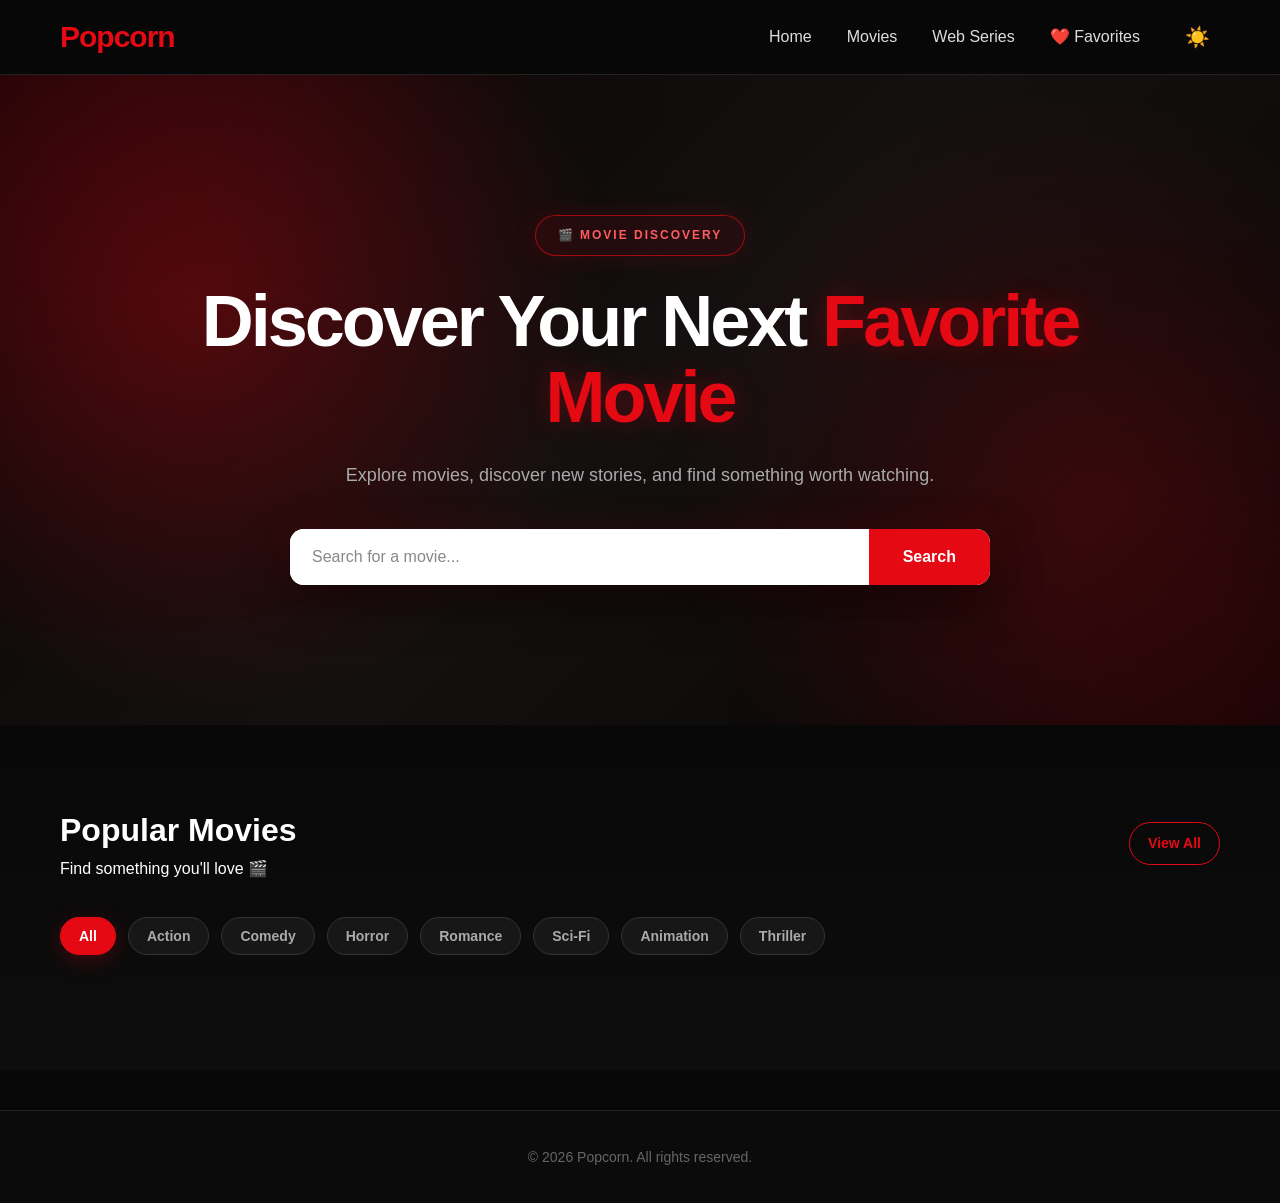
<file: index.html>
<!DOCTYPE html>
<html lang="en">

<head>
    <meta charset="UTF-8">
    <meta name="viewport" content="width=device-width, initial-scale=1.0">

    <title>Popcorn - Discover Movies & Web Series</title>

    <link rel="stylesheet" href="style.css">
</head>

<body>

    <!-- ================= NAVIGATION BAR ================= -->

    <header>
        <nav class="navbar">

            <a href="index.html" class="logo">
                Popcorn
            </a>

            <ul class="nav-links">

                <li>
                    <a href="index.html">
                        Home
                    </a>
                </li>

                <li>
                    <a href="#movies">
                        Movies
                    </a>
                </li>

                <!-- NEW WEB SERIES LINK -->
                <li>
    <a href="series.html">
        Web Series
    </a>
</li>

                <li>
                    <a href="favorites.html">
                        ❤️ Favorites
                    </a>
                </li>

                <li>
                    <button id="theme-toggle" class="theme-toggle">
                        ☀️
                    </button>
                </li>

            </ul>

        </nav>
    </header>


    <!-- ================= MAIN CONTENT ================= -->

    <main>

        <!-- ================= HERO SECTION ================= -->

        <section class="hero">

            <div class="hero-content">

                <h1>
                    Discover Your Next
                    <span>Favorite Movie</span>
                </h1>

                <p>
                    Explore movies, discover new stories,
                    and find something worth watching.
                </p>

                <div class="search-box">

                    <input
                        type="text"
                        id="searchInput"
                        placeholder="Search for a movie..."
                    >

                    <button id="searchBtn">
                        Search
                    </button>

                </div>

            </div>

        </section>


        <!-- ================= MOVIES SECTION ================= -->

        <section class="movies-section" id="movies">

            <div class="section-heading">

                <div>

                    <h2>
                        Popular Movies
                    </h2>

                    <p class="section-subtitle">
                        Find something you'll love 🎬
                    </p>

                </div>

                <a href="#">
                    View All
                </a>

            </div>


            <!-- MOVIE GENRE FILTERS -->

            <div class="genre-filters">

                <button class="genre-btn active" data-genre="all">
                    All
                </button>

                <button class="genre-btn" data-genre="28">
                    Action
                </button>

                <button class="genre-btn" data-genre="35">
                    Comedy
                </button>

                <button class="genre-btn" data-genre="27">
                    Horror
                </button>

                <button class="genre-btn" data-genre="10749">
                    Romance
                </button>

                <button class="genre-btn" data-genre="878">
                    Sci-Fi
                </button>

                <button class="genre-btn" data-genre="16">
                    Animation
                </button>

                <button class="genre-btn" data-genre="53">
                    Thriller
                </button>

            </div>


            <!-- MOVIE GRID -->

            <div class="movie-container"></div>

        </section>


    <!-- ================= FOOTER ================= -->

    <footer>

        <p>
            © 2026 Popcorn. All rights reserved.
        </p>

    </footer>



    <!-- ================================================= -->
    <!--                  MOVIE DETAILS POPUP              -->
    <!-- ================================================= -->

    <div
        id="movie-modal"
        class="movie-modal">

        <div class="movie-modal-content">

            <button
                id="close-modal"
                class="close-modal">
                ×
            </button>

            <div id="movie-details"></div>

        </div>

    </div>



    <!-- ================================================= -->
    <!--                  TRAILER POPUP                    -->
    <!-- ================================================= -->

    <div
        id="trailer-modal"
        class="trailer-modal">

        <div class="trailer-content">

            <button
                id="close-trailer"
                class="close-trailer">
                ×
            </button>

            <div class="trailer-video">

                <iframe
                    id="trailer-frame"
                    src=""
                    title="Movie Trailer"
                    allow="autoplay; encrypted-media"
                    allowfullscreen>
                </iframe>

            </div>

        </div>

    </div>



    <!-- ================= JAVASCRIPT ================= -->

    <!-- Existing movie JavaScript -->
    <script src="main.js"></script>

    <!-- New web series JavaScript -->
    <script src="series.js"></script>


</body>


</html>
</file>
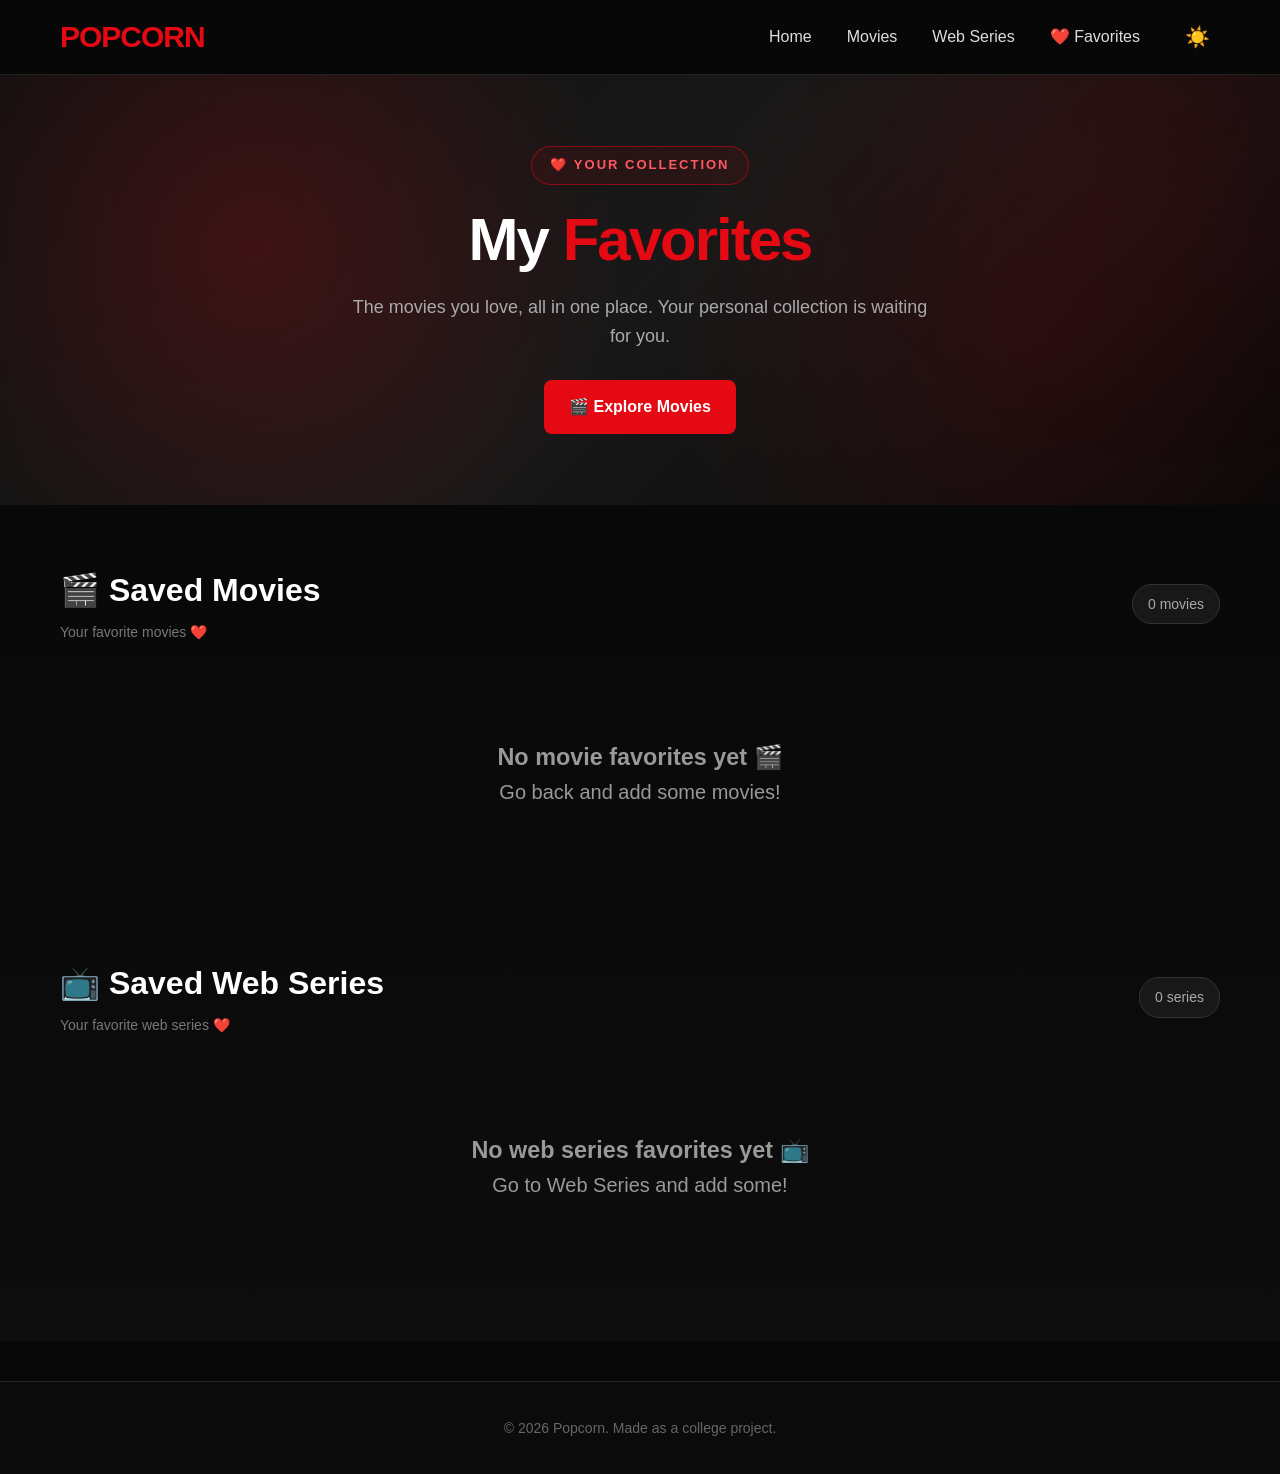
<file: favorites.html>
<!DOCTYPE html>
<html lang="en">

<head>

    <meta charset="UTF-8">

    <meta name="viewport" content="width=device-width, initial-scale=1.0">

    <title>My Favorites - Popcorn</title>

    <link rel="stylesheet" href="style.css">

</head>

<body>

    <!-- NAVBAR -->

    <nav class="navbar">

        <a href="index.html" class="logo">
            POPCORN
        </a>

        <ul class="nav-links">

            <li>
                <a href="index.html">Home</a>
            </li>

            <li>
                <a href="index.html">Movies</a>
            </li>

    <li>
        <a href="series.html">
            Web Series
        </a>
    </li>

            <li>
                <a href="favorites.html">❤️ Favorites</a>
            </li>
            <li>
            <button id="theme-toggle" class="theme-toggle" title="Change theme"> ☀️
            </button>
</li>

        </ul>

    </nav>


    <!-- FAVORITES HERO -->

    <section class="favorites-hero">

        <div class="favorites-hero-content">

            <div class="favorites-badge">
                ❤️ YOUR COLLECTION
            </div>

            <h1>
                My <span>Favorites</span>
            </h1>

            <p>
                The movies you love, all in one place.
                Your personal collection is waiting for you.
            </p>

            <a href="index.html" class="explore-btn">
                🎬 Explore Movies
            </a>

        </div>

    </section>


    <!-- FAVORITES -->

    <!-- FAVORITES -->

<main class="movies-section favorites-movies">

    <!-- =========================
         MOVIE FAVORITES
    ========================== -->

    <div class="section-heading">

        <div>

            <h2>
                🎬 Saved Movies
            </h2>

            <p class="favorites-subtitle">
                Your favorite movies ❤️
            </p>

        </div>

        <span
            id="movie-favorite-count"
            class="favorite-count">
            0 movies
        </span>

    </div>


    <div
        class="movie-container"
        id="movie-favorites-container">
    </div>


    <!-- =========================
         WEB SERIES FAVORITES
    ========================== -->

    <div
        class="section-heading favorites-series-heading">

        <div>

            <h2>
                📺 Saved Web Series
            </h2>

            <p class="favorites-subtitle">
                Your favorite web series ❤️
            </p>

        </div>

        <span
            id="series-favorite-count"
            class="favorite-count">
            0 series
        </span>

    </div>


    <div
        class="movie-container"
        id="series-favorites-container">
    </div>

</main>


    <!-- FOOTER -->

    <footer>

        <p>
            © 2026 Popcorn. Made as a college project.
        </p>

    </footer>


     <script src="./favorites.js"></script>

</body>

</html>
</file>
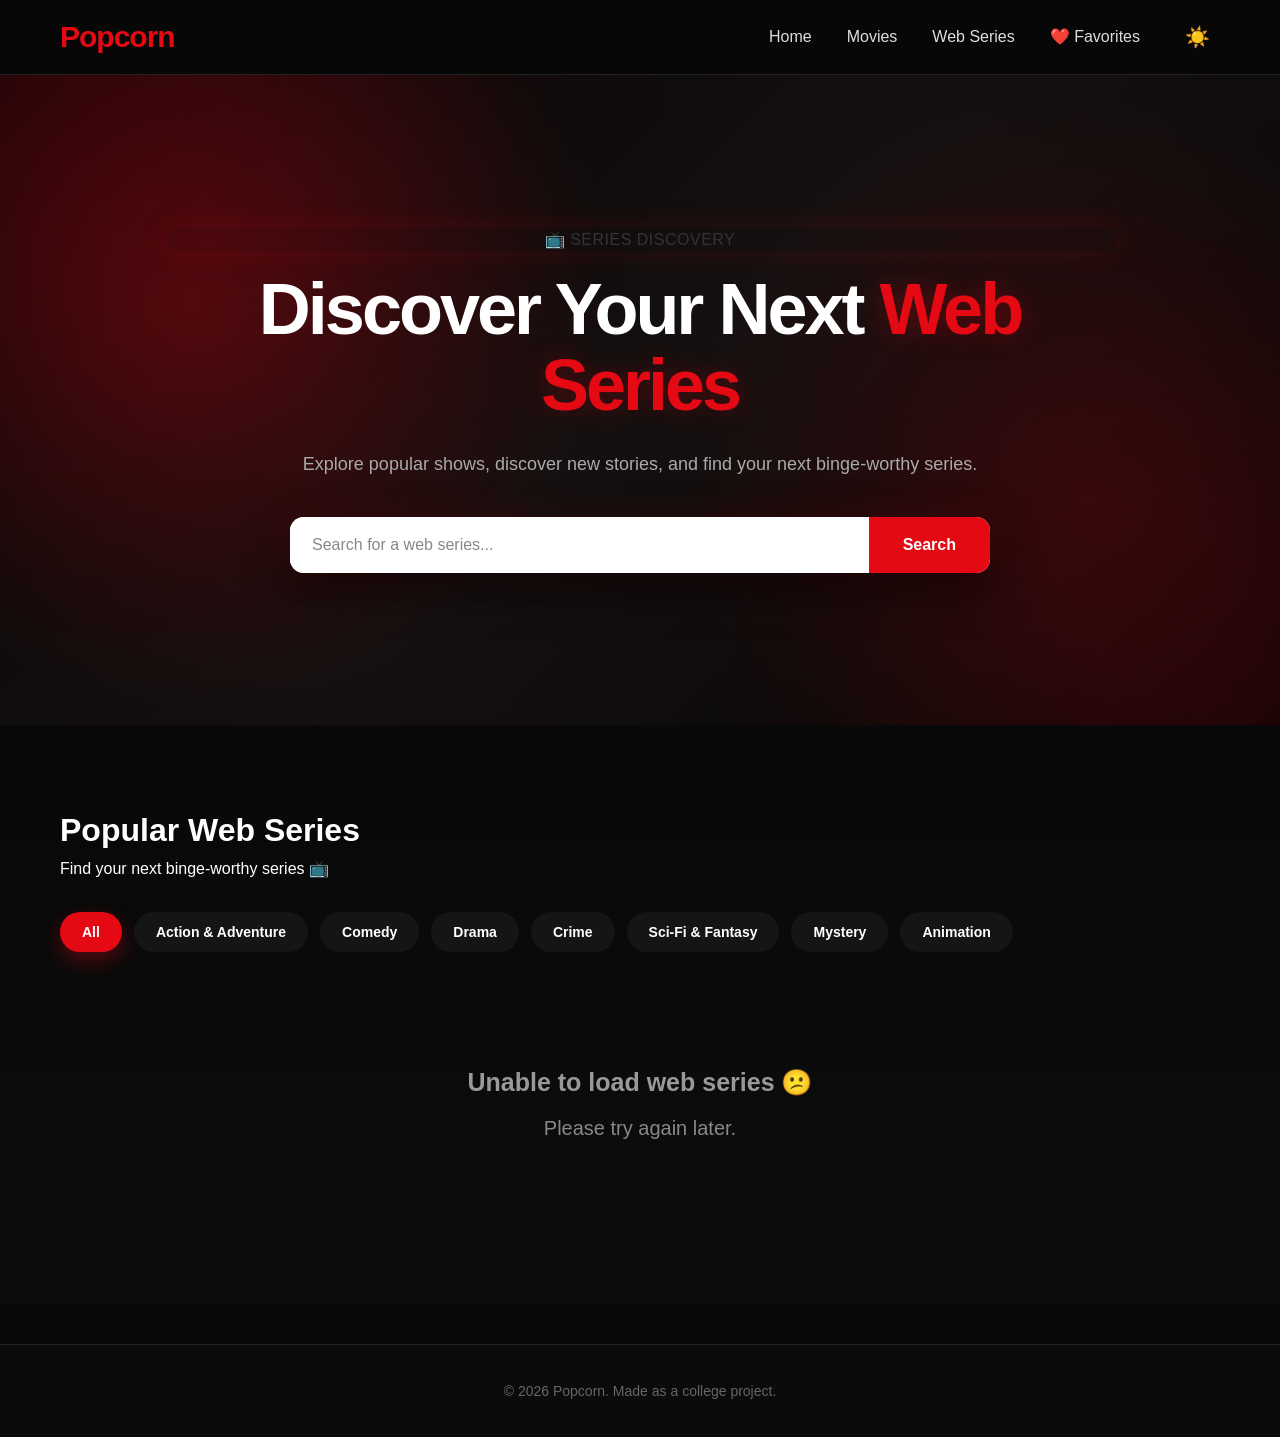
<file: series.html>
<!DOCTYPE html>
<html lang="en">

<head>

    <meta charset="UTF-8">

    <meta name="viewport"
          content="width=device-width, initial-scale=1.0">

    <title>Web Series - Popcorn</title>

    <link rel="stylesheet" href="style.css">

</head>

<body>

    <!-- =========================
         NAVIGATION
    ========================== -->

    <header>

        <nav class="navbar">

            <a href="index.html" class="logo">
                Popcorn
            </a>

           <ul class="nav-links">

    <li>
        <a href="index.html">
            Home
        </a>
    </li>

    <li>
        <a href="index.html#movies">
            Movies
        </a>
    </li>

    <li>
        <a href="series.html">
            Web Series
        </a>
    </li>

    <li>
        <a href="favorites.html">
            ❤️ Favorites
        </a>
    </li>

    <li>
        <button id="theme-toggle" class="theme-toggle">
            ☀️
        </button>
    </li>

</ul>
        </nav>

    </header>


    <!-- =========================
         HERO SECTION
    ========================== -->

    <section class="hero series-hero">

        <div class="hero-content series-hero-content">

    <div class="series-badge">
        📺 SERIES DISCOVERY
    </div>

    <h1>
        Discover Your Next
        <span>Web Series</span>
    </h1>

            <p>
                Explore popular shows, discover new stories,
                and find your next binge-worthy series.
            </p>

            <div class="search-box">

                <input
                    type="text"
                    id="seriesSearchInput"
                    placeholder="Search for a web series..."
                >

                <button id="seriesSearchBtn">
                    Search
                </button>

            </div>

        </div>

    </section>


    <!-- =========================
         WEB SERIES SECTION
    ========================== -->

    <main>

        <section
            class="movies-section"
            id="series">

            <div class="section-heading">

                <div>

                    <h2>
                        Popular Web Series
                    </h2>

                    <p class="section-subtitle">
                        Find your next binge-worthy series 📺
                    </p>

                </div>

            </div>


            <!-- SERIES GENRE FILTERS -->

            <div class="genre-filters">

                <button
                    class="series-genre-btn active"
                    data-series-genre="all">
                    All
                </button>

                <button
                    class="series-genre-btn"
                    data-series-genre="10759">
                    Action & Adventure
                </button>

                <button
                    class="series-genre-btn"
                    data-series-genre="35">
                    Comedy
                </button>

                <button
                    class="series-genre-btn"
                    data-series-genre="18">
                    Drama
                </button>

                <button
                    class="series-genre-btn"
                    data-series-genre="80">
                    Crime
                </button>

                <button
                    class="series-genre-btn"
                    data-series-genre="10765">
                    Sci-Fi & Fantasy
                </button>

                <button
                    class="series-genre-btn"
                    data-series-genre="9648">
                    Mystery
                </button>

                <button
                    class="series-genre-btn"
                    data-series-genre="16">
                    Animation
                </button>

            </div>


            <!-- SERIES GRID -->

            <div
                class="movie-container"
                id="series-container">
            </div>

        </section>

    </main>


    <!-- =========================
         FOOTER
    ========================== -->

    <footer>

        <p>
            © 2026 Popcorn. Made as a college project.
        </p>

    </footer>


    <!-- =========================
         SERIES DETAILS POPUP
    ========================== -->

    <div
        id="series-modal"
        class="movie-modal">

        <div class="movie-modal-content">

            <button
                id="close-series-modal"
                class="close-modal">
                ×
            </button>

            <div id="series-details"></div>

        </div>

    </div>


    <!-- =========================
         TRAILER POPUP
    ========================== -->

    <div
        id="series-trailer-modal"
        class="trailer-modal">

        <div class="trailer-content">

            <button
                id="close-series-trailer"
                class="close-trailer">
                ×
            </button>

            <div class="trailer-video">

                <iframe
                    id="series-trailer-frame"
                    src=""
                    title="Web Series Trailer"
                    allow="autoplay; encrypted-media"
                    allowfullscreen>
                </iframe>

            </div>

        </div>

    </div>


    <!-- =========================
         JAVASCRIPT
    ========================== -->

    <script src="series.js"></script>

</body>

</html>
</file>
<file: style.css>
/* =========================
   RESET
========================= */

* {
    margin: 0;
    padding: 0;
    box-sizing: border-box;
}

html {
    scroll-behavior: smooth;
}

body {
    font-family: Arial, sans-serif;
    background: #080808;
    color: white;
    line-height: 1.6;
}


/* =========================
   NAVBAR
========================= */

.navbar {
    height: 75px;
    padding: 0 60px;

    display: flex;
    align-items: center;
    justify-content: space-between;

    background: rgba(8, 8, 8, 0.95);
    border-bottom: 1px solid #222;

    position: sticky;
    top: 0;
    z-index: 1000;

    backdrop-filter: blur(12px);
}

.logo {
    color: #e50914;
    text-decoration: none;

    font-size: 30px;
    font-weight: 800;

    letter-spacing: -1px;

    transition: 0.3s;
}

.logo:hover {
    transform: scale(1.05);
}

.nav-links {
    display: flex;
    align-items: center;
    gap: 35px;

    list-style: none;
}

.nav-links a {
    color: #ddd;
    text-decoration: none;

    font-size: 16px;
    font-weight: 500;

    transition: 0.3s;

    position: relative;
}

.nav-links a::after {
    content: "";

    position: absolute;
    left: 0;
    bottom: -8px;

    width: 0;
    height: 2px;

    background: #e50914;

    transition: 0.3s;
}

.nav-links a:hover {
    color: white;
}

.nav-links a:hover::after {
    width: 100%;
}


/* =========================
   HERO
========================= */
/* =========================
   CINEMATIC HERO
========================= */

.hero {
    min-height: 650px;

    display: flex;
    justify-content: center;
    align-items: center;

    text-align: center;

    padding: 90px 20px;

    position: relative;
    overflow: hidden;

    background:
        radial-gradient(
            circle at 15% 35%,
            rgba(229, 9, 20, 0.28),
            transparent 35%
        ),
        radial-gradient(
            circle at 85% 65%,
            rgba(229, 9, 20, 0.18),
            transparent 35%
        ),
        linear-gradient(
            135deg,
            #050505,
            #151010,
            #050505
        );
}


/* =========================
   CINEMATIC GLOW
========================= */

.hero::before {
    content: "";

    position: absolute;

    width: 650px;
    height: 650px;

    background: rgba(229, 9, 20, 0.10);

    border-radius: 50%;

    filter: blur(130px);

    top: -320px;
    left: -220px;

    pointer-events: none;
}


.hero::after {
    content: "";

    position: absolute;

    width: 550px;
    height: 550px;

    background: rgba(229, 9, 20, 0.08);

    border-radius: 50%;

    filter: blur(130px);

    bottom: -280px;
    right: -220px;

    pointer-events: none;
}


/* =========================
   HERO CONTENT
========================= */

.hero-content {
    max-width: 950px;

    position: relative;

    z-index: 2;

    animation: heroFade 1s ease;
}


@keyframes heroFade {

    from {
        opacity: 0;
        transform: translateY(30px);
    }

    to {
        opacity: 1;
        transform: translateY(0);
    }
}


/* =========================
   MOVIE DISCOVERY BADGE
========================= */

.hero-content::before {
    content: "🎬  MOVIE DISCOVERY";

    display: inline-block;

    padding: 10px 22px;

    margin-bottom: 28px;

    border: 1px solid rgba(229, 9, 20, 0.65);

    border-radius: 30px;

    color: #ff5b63;

    background: rgba(229, 9, 20, 0.08);

    font-size: 12px;

    font-weight: bold;

    letter-spacing: 2px;

    box-shadow:
        0 0 25px rgba(229, 9, 20, 0.15);

    animation: badgeGlow 2s ease-in-out infinite alternate;
}


@keyframes badgeGlow {

    from {
        box-shadow:
            0 0 15px rgba(229, 9, 20, 0.10);
    }

    to {
        box-shadow:
            0 0 30px rgba(229, 9, 20, 0.30);
    }
}


/* =========================
   WEB SERIES BADGE
========================= */
/* =========================
   WEB SERIES HERO
========================= */

.series-hero-content {
    text-align: center;

    
}

.series-badge {
    font-size: 16px;
    font-weight: 500;
    letter-spacing: 0.5px;
    margin-bottom: 20px;
    color: #333;
    box-shadow:
        0 0 25px rgba(229, 9, 20, 0.15);

    animation: badgeGlow 2s ease-in-out infinite alternate;
}

.series-hero-content h1 {
    font-size: 64px;
    line-height: 1.1;
    margin-bottom: 25px;
}

.series-hero-content h1 span {
    color: #e50914;
}

.series-hero-content p {
    font-size: 20px;
    margin-bottom: 40px;
    color: #444;
}

.series-hero-content .search-box {
    max-width: 850px;
    margin: 0 auto;
}

.hero-content.series-hero-content::before {
    content: none;
}


/* =========================
   HERO HEADING
========================= */

.hero h1 {
    font-size: 72px;

    line-height: 1.05;

    margin-bottom: 25px;

    font-weight: 900;

    letter-spacing: -3px;

    color: white;
}


.hero h1 span {
    color: #e50914;

    text-shadow:
        0 0 25px rgba(229, 9, 20, 0.30);
}


/* =========================
   HERO DESCRIPTION
========================= */

.hero p {
    font-size: 18px;

    line-height: 1.7;

    color: #aaa;

    margin-bottom: 38px;

    max-width: 680px;

    margin-left: auto;
    margin-right: auto;
}


/* =========================
   SEARCH BOX
========================= */

.search-box {
    display: flex;

    width: 700px;
    max-width: 100%;

    margin: auto;

    background: white;

    border-radius: 14px;

    overflow: hidden;

    box-shadow:
        0 15px 45px rgba(0, 0, 0, 0.6),
        0 0 35px rgba(229, 9, 20, 0.15);

    transition: 0.3s ease;
}


.search-box:focus-within {
    transform: translateY(-3px);

    box-shadow:
        0 20px 55px rgba(0, 0, 0, 0.7),
        0 0 45px rgba(229, 9, 20, 0.30);
}


.search-box input {
    flex: 1;

    padding: 19px 22px;

    border: none;

    outline: none;

    background: white;

    color: #222;

    font-size: 16px;
}


.search-box input::placeholder {
    color: #888;
}


.search-box button {
    padding: 0 34px;

    border: none;

    background: #e50914;

    color: white;

    font-size: 16px;

    font-weight: bold;

    cursor: pointer;

    transition: 0.3s ease;
}
.search-box button:hover {
    background: #ff1824;
    transform: scale(1.03);
}

/* =========================
   MOVIES SECTION
========================= */

.movies-section {
    padding: 80px 60px;

    background:
        linear-gradient(
            180deg,
            #080808,
            #0d0d0d
        );
}


/* Heading */

.section-heading {
    display: flex;

    justify-content: space-between;
    align-items: center;

    margin-bottom: 35px;
}

.section-heading h2 {
    font-size: 32px;

    font-weight: 800;
}

.section-heading a {
    color: #e50914;

    text-decoration: none;

    font-size: 14px;
    font-weight: bold;

    padding: 9px 18px;

    border: 1px solid #e50914;

    border-radius: 25px;

    transition: 0.3s;
}

.section-heading a:hover {
    background: #e50914;

    color: white;

    box-shadow:
        0 0 20px rgba(229, 9, 20, 0.3);
}


/* =========================
   MOVIE GRID
========================= */

.movie-container {
    display: grid;

    grid-template-columns: repeat(4, 1fr);

    gap: 25px;
}


/* =========================
   MOVIE CARD
========================= */

.movie-card {
    background: #151515;

    border-radius: 14px;

    overflow: hidden;

    position: relative;

    border: 1px solid rgba(255, 255, 255, 0.06);

    transition:
        transform 0.35s ease,
        box-shadow 0.35s ease;

    cursor: pointer;
}

.movie-card:hover {
    transform: translateY(-12px) scale(1.02);

    box-shadow:
        0 25px 50px rgba(0, 0, 0, 0.75),
        0 0 30px rgba(229, 9, 20, 0.25);
}


/* =========================
   POSTER
========================= */

.movie-card img {
    width: 100%;

    height: 350px;

    object-fit: cover;

    display: block;

    transition: transform 0.5s ease;
}

.movie-card:hover img {
    transform: scale(1.06);
}
.movie-card::after {
    content: "VIEW DETAILS";

    position: absolute;

    left: 50%;
    top: 45%;

    transform: translate(-50%, -50%);

    padding: 10px 18px;

    border-radius: 25px;

    background: rgba(229, 9, 20, 0.9);

    color: white;

    font-size: 12px;

    font-weight: bold;

    letter-spacing: 1px;

    opacity: 0;

    transition: 0.3s ease;

    pointer-events: none;
}


.movie-card:hover::after {
    opacity: 1;
}


/* =========================
   MOVIE INFO
========================= */

.movie-info {
    padding: 18px 18px 20px;
}

.movie-info h3 {
    font-size: 19px;

    margin-bottom: 7px;

    white-space: nowrap;

    overflow: hidden;

    text-overflow: ellipsis;
}

.movie-info p {
    color: #888;

    margin-bottom: 7px;

    font-size: 14px;
}

.movie-info .rating {
    color: #ffd700;

    font-weight: bold;

    margin-bottom: 0;
}


/* =========================
   CARD TOP GLOW
========================= */

.movie-card::before {
    content: "";

    position: absolute;

    top: 0;
    left: 0;

    width: 100%;
    height: 3px;

    background: #e50914;

    transform: scaleX(0);

    transform-origin: left;

    transition: 0.3s;

    z-index: 2;
}

.movie-card:hover::before {
    transform: scaleX(1);
}


/* =========================
   NO RESULTS
========================= */

.no-results {
    grid-column: 1 / -1;

    text-align: center;

    font-size: 20px;

    color: #999;

    padding: 60px;
}


/* =========================
   FOOTER
========================= */

footer {
    margin-top: 40px;

    padding: 35px;

    text-align: center;

    color: #666;

    background: #0b0b0b;

    border-top: 1px solid #222;

    font-size: 14px;
}


/* =========================
   RESPONSIVE
========================= */

@media (max-width: 1100px) {

    .movie-container {
        grid-template-columns: repeat(3, 1fr);
    }

    .hero h1 {
        font-size: 58px;
    }
}


@media (max-width: 768px) {

    .navbar {
        padding: 0 20px;
    }

    .nav-links {
        gap: 15px;
    }

    .nav-links a {
        font-size: 14px;
    }

    .hero {
        min-height: 550px;

        padding: 60px 20px;
    }

    .hero h1 {
        font-size: 42px;

        letter-spacing: -1px;
    }

    .hero p {
        font-size: 16px;
    }

    .search-box {
        width: 100%;
    }

    .search-box button {
        padding: 0 20px;
    }

    .movies-section {
        padding: 55px 20px;
    }

    .movie-container {
        grid-template-columns: repeat(2, 1fr);

        gap: 18px;
    }

    .movie-card img {
        height: 280px;
    }
}


@media (max-width: 500px) {

    .navbar {
        height: auto;

        padding: 18px 20px;

        flex-direction: column;

        gap: 15px;
    }

    .movie-container {
        grid-template-columns: 1fr;
    }

    .movie-card img {
        height: 400px;
    }

    .hero h1 {
        font-size: 36px;
    }

    .search-box {
        flex-direction: column;
    }

    .search-box input {
        padding: 17px;
    }

    .search-box button {
        padding: 16px;
    }

    .section-heading h2 {
        font-size: 25px;
    }
}
/* =========================
   MOVIE DETAILS MODAL
========================= */

/* =========================
   MOVIE DETAILS MODAL
========================= */

.movie-modal {

    display: none;

    position: fixed;

    inset: 0;

    z-index: 1000;

    align-items: center;

    justify-content: center;

    padding: 30px;

    background: rgba(0, 0, 0, 0.78);

    backdrop-filter: blur(8px);

}


/* Modal box */

.movie-modal-content {

    position: relative;

    width: 900px;

    max-width: 100%;

    max-height: 90vh;

    overflow-y: auto;

    padding: 35px;

    border-radius: 18px;

    background:
        linear-gradient(
            135deg,
            #1c1c1c,
            #101010
        );

    border: 1px solid rgba(255, 255, 255, 0.08);

    box-shadow:
        0 30px 80px rgba(0, 0, 0, 0.8),
        0 0 40px rgba(229, 9, 20, 0.12);

    animation: modalAppear 0.3s ease;

}


/* Popup animation */

@keyframes modalAppear {

    from {

        opacity: 0;

        transform: translateY(25px) scale(0.96);

    }

    to {

        opacity: 1;

        transform: translateY(0) scale(1);

    }

}


/* =========================
   CLOSE BUTTON
========================= */

.close-modal {

    position: absolute;

    top: 15px;

    right: 15px;

    width: 42px;

    height: 42px;

    border: none;

    border-radius: 50%;

    background: rgba(255, 255, 255, 0.08);

    color: white;

    font-size: 28px;

    line-height: 1;

    cursor: pointer;

    transition: 0.3s;

    z-index: 5;

}


.close-modal:hover {

    background: #e50914;

    transform: rotate(90deg);

}


/* =========================
   MOVIE DETAILS
========================= */

.movie-details {

    display: grid;

    grid-template-columns: 280px 1fr;

    gap: 35px;

    align-items: start;

}


/* Poster */

.movie-details img {

    width: 100%;

    max-height: 420px;

    object-fit: cover;

    border-radius: 12px;

    box-shadow:
        0 15px 35px rgba(0, 0, 0, 0.6);

}


/* Details */

.movie-details-info {

    padding-top: 10px;

}


.movie-details-info h2 {

    font-size: 36px;

    line-height: 1.15;

    margin-bottom: 15px;

}


/* Rating */

.movie-details-info .rating {

    color: #ffd700;

    font-weight: bold;

    font-size: 17px;

    margin-bottom: 12px;

}


/* Release date */

.release-date {

    color: #aaa;

    margin-bottom: 20px;

}


/* =========================
   GENRE TAGS
========================= */

.genres {

    display: flex;

    flex-wrap: wrap;

    gap: 8px;

    margin-bottom: 25px;

}


.genre {

    padding: 6px 12px;

    border-radius: 20px;

    background: rgba(229, 9, 20, 0.1);

    border: 1px solid rgba(229, 9, 20, 0.4);

    color: #ff5b63;

    font-size: 12px;

    font-weight: bold;

}


/* Overview heading */

.movie-details-info h3 {

    font-size: 18px;

    margin-bottom: 8px;

}


/* Overview text */

.overview {

    color: #aaa;

    line-height: 1.8;

    font-size: 15px;

}


/* =========================
   MOBILE MODAL
========================= */

@media (max-width: 700px) {

    .movie-modal {

        padding: 15px;

    }


    .movie-modal-content {

        padding: 25px 20px;

        max-height: 92vh;

    }


    .movie-details {

        grid-template-columns: 1fr;

        gap: 25px;

    }


    .movie-details img {

        width: 200px;

        max-height: 300px;

        margin: 0 auto;

    }


    .movie-details-info h2 {

        font-size: 28px;

    }

}
/* =========================
   FAVORITE BUTTON
========================= */

.movie-card {
    position: relative;
}

.favorite-btn {
    position: absolute;

    top: 12px;
    right: 12px;

    width: 42px;
    height: 42px;

    border: none;
    border-radius: 50%;

    background: rgba(0, 0, 0, 0.75);

    color: white;

    font-size: 20px;

    cursor: pointer;

    z-index: 5;

    transition: 0.3s;
}

.favorite-btn:hover {
    background: #e50914;

    transform: scale(1.15);

    box-shadow:
        0 5px 20px rgba(229, 9, 20, 0.5);
}
/* =========================
   FAVORITES BUTTON
========================= */

.remove-favorite {

    margin-top: 10px;

    padding: 8px 14px;

    border: 1px solid #e50914;

    border-radius: 20px;

    background: transparent;

    color: #e50914;

    font-size: 13px;

    font-weight: bold;

    cursor: pointer;

    transition: 0.3s;

}


.remove-favorite:hover {

    background: #e50914;

    color: white;

}

/* =========================
   FAVORITES HERO
========================= */

.favorites-hero {

    min-height: 430px;

    display: flex;

    justify-content: center;

    align-items: center;

    text-align: center;

    padding: 70px 20px;

    position: relative;

    overflow: hidden;

    background:
        radial-gradient(
            circle at 20% 40%,
            rgba(229, 9, 20, 0.20),
            transparent 35%
        ),

        radial-gradient(
            circle at 80% 60%,
            rgba(229, 9, 20, 0.12),
            transparent 35%
        ),

        linear-gradient(
            135deg,
            #111,
            #181818,
            #080808
        );

}


/* Decorative glow */

.favorites-hero::before {

    content: "";

    position: absolute;

    width: 400px;

    height: 400px;

    background: rgba(229, 9, 20, 0.08);

    border-radius: 50%;

    filter: blur(100px);

    top: -180px;

    right: -100px;

}


/* Hero content */

.favorites-hero-content {

    max-width: 800px;

    position: relative;

    z-index: 2;

}


/* Badge */

.favorites-badge {

    display: inline-block;

    padding: 8px 18px;

    margin-bottom: 22px;

    border: 1px solid rgba(229, 9, 20, 0.5);

    border-radius: 30px;

    color: #ff5962;

    background: rgba(229, 9, 20, 0.08);

    font-size: 13px;

    font-weight: bold;

    letter-spacing: 2px;

}


/* Heading */

.favorites-hero h1 {

    font-size: 60px;

    line-height: 1.1;

    margin-bottom: 20px;

    font-weight: 800;

    letter-spacing: -2px;

}


.favorites-hero h1 span {

    color: #e50914;

}


/* Description */

.favorites-hero p {

    max-width: 600px;

    margin: 0 auto 30px;

    color: #aaa;

    font-size: 18px;

}


/* Explore button */

.explore-btn {

    display: inline-block;

    padding: 14px 25px;

    border-radius: 8px;

    background: #e50914;

    color: white;

    text-decoration: none;

    font-weight: bold;

    transition: 0.3s;

}


.explore-btn:hover {

    background: #ff1a26;

    transform: translateY(-3px);

    box-shadow: 0 10px 25px rgba(229, 9, 20, 0.25);

}


/* =========================
   FAVORITES SECTION
========================= */

.favorites-movies {

    padding-top: 60px;

}


/* Subtitle */

.favorites-subtitle {

    margin-top: 5px;

    color: #777;

    font-size: 14px;

}


/* Favorite count */

.favorite-count {

    padding: 8px 15px;

    border-radius: 20px;

    background: #181818;

    border: 1px solid #333;

    color: #aaa;

    font-size: 14px;

}


/* =========================
   FAVORITE MOVIE CARDS
========================= */

#favorites-container .movie-card {

    transition:
        transform 0.3s ease,
        box-shadow 0.3s ease;

}


#favorites-container .movie-card:hover {

    transform: translateY(-10px);

    box-shadow:
        0 20px 40px rgba(0, 0, 0, 0.6),
        0 0 20px rgba(229, 9, 20, 0.12);

}


/* Poster */

#favorites-container .movie-card img {

    height: 330px;

}


/* Movie info */

#favorites-container .movie-info {

    padding: 18px;

}


/* =========================
   REMOVE BUTTON
========================= */

.remove-favorite {

    width: 100%;

    margin-top: 12px;

    padding: 10px;

    border: 1px solid #e50914;

    border-radius: 7px;

    background: transparent;

    color: #e50914;

    font-size: 13px;

    font-weight: bold;

    cursor: pointer;

    transition: 0.3s;

}


.remove-favorite:hover {

    background: #e50914;

    color: white;

    transform: translateY(-2px);

}


/* =========================
   EMPTY FAVORITES
========================= */

#favorites-container .no-results {

    grid-column: 1 / -1;

    min-height: 300px;

    display: flex;

    flex-direction: column;

    justify-content: center;

    align-items: center;

    background: #151515;

    border: 1px solid #292929;

    border-radius: 15px;

}


#favorites-container .no-results h3 {

    font-size: 25px;

    margin-bottom: 10px;

}


#favorites-container .no-results p {

    color: #888;

}


/* =========================
   MOBILE
========================= */

@media (max-width: 768px) {

    .favorites-hero {

        min-height: 380px;

        padding: 60px 20px;

    }


    .favorites-hero h1 {

        font-size: 42px;

        letter-spacing: -1px;

    }


    .favorites-hero p {

        font-size: 16px;

    }


    .favorites-section {

        padding: 40px 20px;

    }

}

/* =========================
   GENRE FILTERS
========================= */

.genre-filters {

    display: flex;

    gap: 12px;

    flex-wrap: wrap;

    margin-bottom: 35px;

}


.genre-btn {

    padding: 10px 18px;

    border-radius: 25px;

    border: 1px solid #333;

    background: #171717;

    color: #aaa;

    font-size: 14px;

    font-weight: 600;

    cursor: pointer;

    transition: all 0.3s ease;

}


.genre-btn:hover {

    border-color: #e50914;

    color: white;

    transform: translateY(-2px);

}


.genre-btn.active {

    background: #e50914;

    border-color: #e50914;

    color: white;

    box-shadow:
        0 5px 20px rgba(229, 9, 20, 0.25);

}


/* Mobile */

@media (max-width: 768px) {

    .genre-filters {

        gap: 8px;

    }

    .genre-btn {

        padding: 8px 14px;

        font-size: 13px;

    }

}
/* =========================
   WATCH TRAILER BUTTON
========================= */

.trailer-section {
    margin-top: 25px;
}


.trailer-btn {
    display: inline-flex;

    align-items: center;
    justify-content: center;

    gap: 8px;

    padding: 13px 22px;

    border: none;

    border-radius: 8px;

    background: #e50914;

    color: white;

    font-size: 15px;

    font-weight: bold;

    cursor: pointer;

    box-shadow: 0 8px 20px rgba(229, 9, 20, 0.25);

    transition: 0.3s ease;
}


.trailer-btn:hover {

    background: #ff1a26;

    transform: translateY(-3px);

    box-shadow:
        0 12px 25px rgba(229, 9, 20, 0.4);
}


.trailer-btn:active {

    transform: translateY(0);

}

/* =========================
   TRAILER POPUP
========================= */

.trailer-modal {
    display: none;

    position: fixed;

    inset: 0;

    z-index: 9999;

    background: rgba(0, 0, 0, 0.88);

    backdrop-filter: blur(8px);

    align-items: center;
    justify-content: center;

    padding: 30px;
}


/* Trailer box */

.trailer-content {
    position: relative;

    width: 900px;
    max-width: 95%;

    background: #111;

    border-radius: 16px;

    padding: 20px;

    border: 1px solid #333;

    box-shadow:
        0 20px 60px rgba(0, 0, 0, 0.8),
        0 0 40px rgba(229, 9, 20, 0.2);
}


/* Close button */

.close-trailer {
    position: absolute;

    top: -18px;
    right: -18px;

    width: 45px;
    height: 45px;

    border: none;

    border-radius: 50%;

    background: #e50914;

    color: white;

    font-size: 28px;

    cursor: pointer;

    z-index: 10;

    transition: 0.3s;
}


.close-trailer:hover {
    background: #ff1a26;

    transform: rotate(90deg) scale(1.1);
}


/* Video container */

.trailer-video {
    position: relative;

    width: 100%;

    aspect-ratio: 16 / 9;

    overflow: hidden;

    border-radius: 10px;

    background: black;
}


/* YouTube iframe */

.trailer-video iframe {
    width: 100%;
    height: 100%;

    border: none;
}


/* Mobile */

@media (max-width: 768px) {

    .trailer-modal {
        padding: 15px;
    }

    .trailer-content {
        width: 100%;

        padding: 12px;
    }

    .close-trailer {
        top: -12px;
        right: -8px;

        width: 40px;
        height: 40px;

        font-size: 24px;
    }

}

/* =========================
   LIGHT MODE
========================= */

body.light-mode {
    background: #f5f5f5;
    color: #222;
}


/* Navbar */

body.light-mode .navbar {
    background: rgba(255, 255, 255, 0.95);
    border-bottom: 1px solid #ddd;
}

body.light-mode .logo {
    color: #e50914;
}

body.light-mode .nav-links a {
    color: #333;
}

body.light-mode .nav-links a:hover {
    color: #e50914;
}


/* Hero */

body.light-mode .hero {
    background:
        radial-gradient(
            circle at 20% 30%,
            rgba(229, 9, 20, 0.12),
            transparent 35%
        ),
        radial-gradient(
            circle at 80% 70%,
            rgba(229, 9, 20, 0.08),
            transparent 35%
        ),
        linear-gradient(
            135deg,
            #ffffff,
            #f5f5f5,
            #eeeeee
        );
}


/* Hero text */

body.light-mode .hero h1 {
    color: #222;
}

body.light-mode .hero p {
    color: #555;
}


/* Movies section */

body.light-mode .movies-section {
    background: #f5f5f5;
}


/* Section heading */

body.light-mode .section-heading h2 {
    color: #222;
}

body.light-mode .section-subtitle {
    color: #666;
}


/* Movie cards */

body.light-mode .movie-card {
    background: white;

    border: 1px solid #ddd;

    box-shadow:
        0 5px 20px rgba(0, 0, 0, 0.08);
}

body.light-mode .movie-card:hover {
    box-shadow:
        0 12px 30px rgba(0, 0, 0, 0.15),
        0 0 20px rgba(229, 9, 20, 0.12);
}


/* Movie information */

body.light-mode .movie-info h3 {
    color: #222;
}

body.light-mode .movie-info p {
    color: #777;
}


/* Footer */

body.light-mode footer {
    background: #ffffff;

    color: #666;

    border-top: 1px solid #ddd;
}


/* =========================
   THEME BUTTON
========================= */

.theme-toggle {
    border: none;

    background: transparent;

    font-size: 20px;

    cursor: pointer;

    padding: 6px 10px;

    border-radius: 50%;

    transition: 0.3s;
}

.theme-toggle:hover {
    background: rgba(229, 9, 20, 0.1);


}
/* =================================
   FAVORITES LIGHT MODE
================================= */

body.light-theme .favorites-hero {
    background:
        radial-gradient(
            circle at 20% 30%,
            rgba(229, 9, 20, 0.08),
            transparent 35%
        ),
        radial-gradient(
            circle at 80% 70%,
            rgba(229, 9, 20, 0.05),
            transparent 35%
        ),
        linear-gradient(
            135deg,
            #ffffff,
            #f5f5f5,
            #eeeeee
        );
}


body.light-theme .favorites-hero h1 {
    color: #222;
}


body.light-theme .favorites-hero p {
    color: #666;
}


body.light-theme .favorites-movies {
    background: #f5f5f5;
}


body.light-theme .favorites-movies h2 {
    color: #222;
}


body.light-theme .favorites-subtitle {
    color: #777;
}


body.light-theme .favorite-count {
    background: #ffffff;
    color: #333;
    border-color: #ddd;
}


body.light-theme .favorites-movies .movie-card {
    background: #ffffff;
    border: 1px solid #ddd;

    box-shadow:
        0 5px 20px rgba(0, 0, 0, 0.08);
}


body.light-theme .favorites-movies .movie-card:hover {
    box-shadow:
        0 15px 30px rgba(0, 0, 0, 0.15);
}


body.light-theme .favorites-movies .movie-info h3 {
    color: #222;
}


body.light-theme .favorites-movies .movie-info p {
    color: #777;
}


body.light-theme footer {
    background: #eeeeee;
    color: #666;
    border-top: 1px solid #ddd;
}

/* =========================================
   LIGHT THEME - FAVORITES PAGE
   ========================================= */

body.light-theme {
    background: #f5f5f5;
    color: #222;
}


/* NAVBAR */

body.light-theme .navbar {
    background: #ffffff;
    border-bottom: 1px solid #e5e5e5;
}

body.light-theme .navbar .logo {
    color: #e50914;
}

body.light-theme .nav-links a {
    color: #222;
}

body.light-theme .nav-links a:hover {
    color: #e50914;
}


/* THEME BUTTON */

body.light-theme .theme-toggle {
    color: #222;
    background: transparent;
}


/* FAVORITES HERO */

body.light-theme .favorites-hero {
    background:
        radial-gradient(
            circle at 20% 30%,
            rgba(229, 9, 20, 0.08),
            transparent 40%
        ),
        radial-gradient(
            circle at 80% 30%,
            rgba(229, 9, 20, 0.06),
            transparent 40%
        ),
        #ffffff;
}

body.light-theme .favorites-hero h1 {
    color: #222;
}

body.light-theme .favorites-hero p {
    color: #555;
}


/* SAVED MOVIES SECTION */

body.light-theme .favorites-movies {
    background: #f5f5f5;
}

body.light-theme .favorites-movies h2 {
    color: #222;
}

body.light-theme .favorites-subtitle {
    color: #666;
}


/* MOVIE CARDS */

body.light-theme .movie-card {
    background: #ffffff;
    color: #222;
    box-shadow: 0 8px 25px rgba(0, 0, 0, 0.08);
}

body.light-theme .movie-card h3 {
    color: #222;
}

body.light-theme .movie-card p {
    color: #666;
}


/* FAVORITE COUNT */

body.light-theme .favorite-count {
    background: #ffffff;
    color: #222;
    border: 1px solid #ddd;
}


/* FOOTER */

body.light-theme footer {
    background: #ffffff;
    color: #555;
    border-top: 1px solid #e5e5e5;
}


/* NO FAVORITES MESSAGE */

body.light-theme .no-results {
    color: #222;
}
/* WEB SERIES TEST */
#series-container {
    display: grid !important;
    grid-template-columns: repeat(4, 1fr) !important;
    gap: 25px !important;
    margin-top: 40px;
}

/* =====================================================
   WEB SERIES PAGE
===================================================== */

/* =========================
   SERIES SECTION
========================= */

#series {
    padding-top: 80px;
    padding-bottom: 90px;
}

#series .section-heading {
    margin-bottom: 30px;
}


/* =========================
   SERIES GENRE FILTERS
========================= */

.series-genre-btn {
    background: #151515;

    color: #ffffff;

    border: none;

    padding: 12px 22px;

    border-radius: 30px;

    font-size: 14px;

    font-weight: 600;

    cursor: pointer;

    transition:
        background 0.3s ease,
        color 0.3s ease,
        transform 0.3s ease,
        box-shadow 0.3s ease;
}


.series-genre-btn:hover {
    background: #e50914;

    color: white;

    transform: translateY(-3px);

    box-shadow:
        0 8px 20px rgba(229, 9, 20, 0.3);
}


.series-genre-btn.active {
    background: #e50914;

    color: white;

    box-shadow:
        0 8px 20px rgba(229, 9, 20, 0.35);
}


/* =========================
   SERIES GRID
========================= */

#series-container {
    display: grid;

    grid-template-columns: repeat(4, 1fr);

    gap: 25px;

    margin-top: 40px;
}


/* =========================
   SERIES CARDS
========================= */

/*
   Series cards use the same
   .movie-card styling as Movies.
*/

#series-container .movie-card {
    min-width: 0;
}


/* =========================
   SERIES POSTER
========================= */

#series-container .movie-card img {
    width: 100%;

    height: 350px;

    object-fit: cover;

    display: block;
}


/* =========================
   SERIES CARD INFO
========================= */

#series-container .movie-info {
    padding: 18px 18px 20px;
}

#series-container .movie-info h3 {
    font-size: 19px;

    margin-bottom: 7px;

    white-space: nowrap;

    overflow: hidden;

    text-overflow: ellipsis;
}

#series-container .movie-info p {
    color: #888;

    margin-bottom: 7px;

    font-size: 14px;
}

#series-container .movie-info .rating {
    color: #ffd700;

    font-weight: bold;
}


/* =====================================================
   SERIES DETAILS MODAL
===================================================== */

#series-modal {
    display: none;

    position: fixed;

    inset: 0;

    z-index: 9999;

    background: rgba(0, 0, 0, 0.85);

    align-items: center;

    justify-content: center;

    padding: 30px;
}


#series-modal.active {
    display: flex;
}


#series-modal .movie-modal-content {
    position: relative;

    width: 90%;

    max-width: 900px;

    max-height: 90vh;

    overflow-y: auto;

    background: #151515;

    color: white;

    border-radius: 18px;

    padding: 35px;

    box-shadow:
        0 30px 80px rgba(0, 0, 0, 0.8);

    animation: seriesModalOpen 0.3s ease;
}


@keyframes seriesModalOpen {

    from {
        opacity: 0;

        transform: scale(0.9)
                   translateY(20px);
    }

    to {
        opacity: 1;

        transform: scale(1)
                   translateY(0);
    }

}


/* =========================
   CLOSE SERIES MODAL
========================= */

#close-series-modal {
    position: absolute;

    top: 15px;

    right: 18px;

    width: 42px;

    height: 42px;

    border: none;

    border-radius: 50%;

    background: #e50914;

    color: white;

    font-size: 28px;

    cursor: pointer;

    display: flex;

    align-items: center;

    justify-content: center;

    transition: 0.3s ease;

    z-index: 5;
}


#close-series-modal:hover {
    transform: rotate(90deg) scale(1.1);

    background: #ff1a1a;
}


/* =====================================================
   SERIES DETAILS CONTENT
===================================================== */

.series-details {
    display: grid;

    grid-template-columns: 280px 1fr;

    gap: 30px;

    align-items: start;
}


.series-details img {
    width: 100%;

    border-radius: 12px;

    display: block;
}


.series-details h2 {
    font-size: 32px;

    margin-bottom: 15px;
}


.series-details p {
    color: #cccccc;

    line-height: 1.7;

    margin-bottom: 12px;
}


.series-details .rating {
    color: #ffd700;

    font-weight: bold;
}


/* =========================
   SERIES ACTION BUTTONS
========================= */

.series-action-btn {
    border: none;

    background: #e50914;

    color: white;

    padding: 12px 22px;

    border-radius: 25px;

    font-size: 14px;

    font-weight: bold;

    cursor: pointer;

    margin-top: 15px;

    margin-right: 10px;

    transition: 0.3s ease;
}


.series-action-btn:hover {
    background: #ff1a1a;

    transform: translateY(-3px);

    box-shadow:
        0 8px 20px rgba(229, 9, 20, 0.35);
}


/* =====================================================
   SERIES TRAILER MODAL
===================================================== */

#series-trailer-modal {
    display: none;

    position: fixed;

    inset: 0;

    z-index: 10000;

    background: rgba(0, 0, 0, 0.9);

    align-items: center;

    justify-content: center;

    padding: 25px;
}


#series-trailer-modal.active {
    display: flex;
}


#series-trailer-modal .trailer-content {
    position: relative;

    width: 90%;

    max-width: 1000px;

    background: #000;

    border-radius: 15px;

    padding: 20px;

    box-shadow:
        0 30px 80px rgba(0, 0, 0, 0.9);
}


/* =========================
   CLOSE TRAILER
========================= */

#close-series-trailer {
    position: absolute;

    top: -18px;

    right: -18px;

    width: 45px;

    height: 45px;

    border: none;

    border-radius: 50%;

    background: #e50914;

    color: white;

    font-size: 28px;

    cursor: pointer;

    z-index: 10;

    transition: 0.3s ease;
}


#close-series-trailer:hover {
    transform: rotate(90deg) scale(1.1);
}


/* =========================
   TRAILER VIDEO
========================= */

#series-trailer-modal .trailer-video {
    width: 100%;

    aspect-ratio: 16 / 9;
}


#series-trailer-modal iframe {
    width: 100%;

    height: 100%;

    border: none;

    border-radius: 10px;
}


/* =====================================================
   NO SERIES RESULTS
===================================================== */

#series-container .no-results {
    grid-column: 1 / -1;

    text-align: center;

    padding: 70px 20px;
}


#series-container .no-results h3 {
    font-size: 25px;

    margin-bottom: 10px;
}


#series-container .no-results p {
    color: #888;
}


/* =====================================================
   RESPONSIVE DESIGN
===================================================== */

@media (max-width: 1000px) {

    #series-container {
        grid-template-columns:
            repeat(3, 1fr);
    }

}


@media (max-width: 750px) {

    #series-container {
        grid-template-columns:
            repeat(2, 1fr);

        gap: 18px;
    }

    .series-details {
        grid-template-columns: 1fr;
    }

    .series-details img {
        max-width: 250px;

        margin: auto;
    }

}


@media (max-width: 500px) {

    #series-container {
        grid-template-columns: 1fr;
    }

    #series .genre-filters {
        gap: 8px;
    }

    .series-genre-btn {
        padding: 9px 15px;

        font-size: 13px;
    }

    #series-modal {
        padding: 15px;
    }

    #series-modal .movie-modal-content {
        width: 100%;

        padding: 25px 20px;
    }

}

/* =========================
   FAVORITES WEB SERIES
========================= */

.favorites-series-heading {
    margin-top: 90px;
}


/* Empty section */

#movie-favorites-container .no-results,
#series-favorites-container .no-results {
    grid-column: 1 / -1;
}


/* Series favorite cards */

#series-favorites-container .movie-card {
    transition:
        transform 0.3s ease,
        box-shadow 0.3s ease;
}

#series-favorites-container .movie-card:hover {
    transform: translateY(-10px);

    box-shadow:
        0 20px 40px rgba(0, 0, 0, 0.6),
        0 0 20px rgba(229, 9, 20, 0.12);
}


/* Series posters */

#series-favorites-container .movie-card img {
    height: 330px;
}


/* Mobile */

@media (max-width: 768px) {

    .favorites-series-heading {
        margin-top: 60px;
    }

}
</file>
